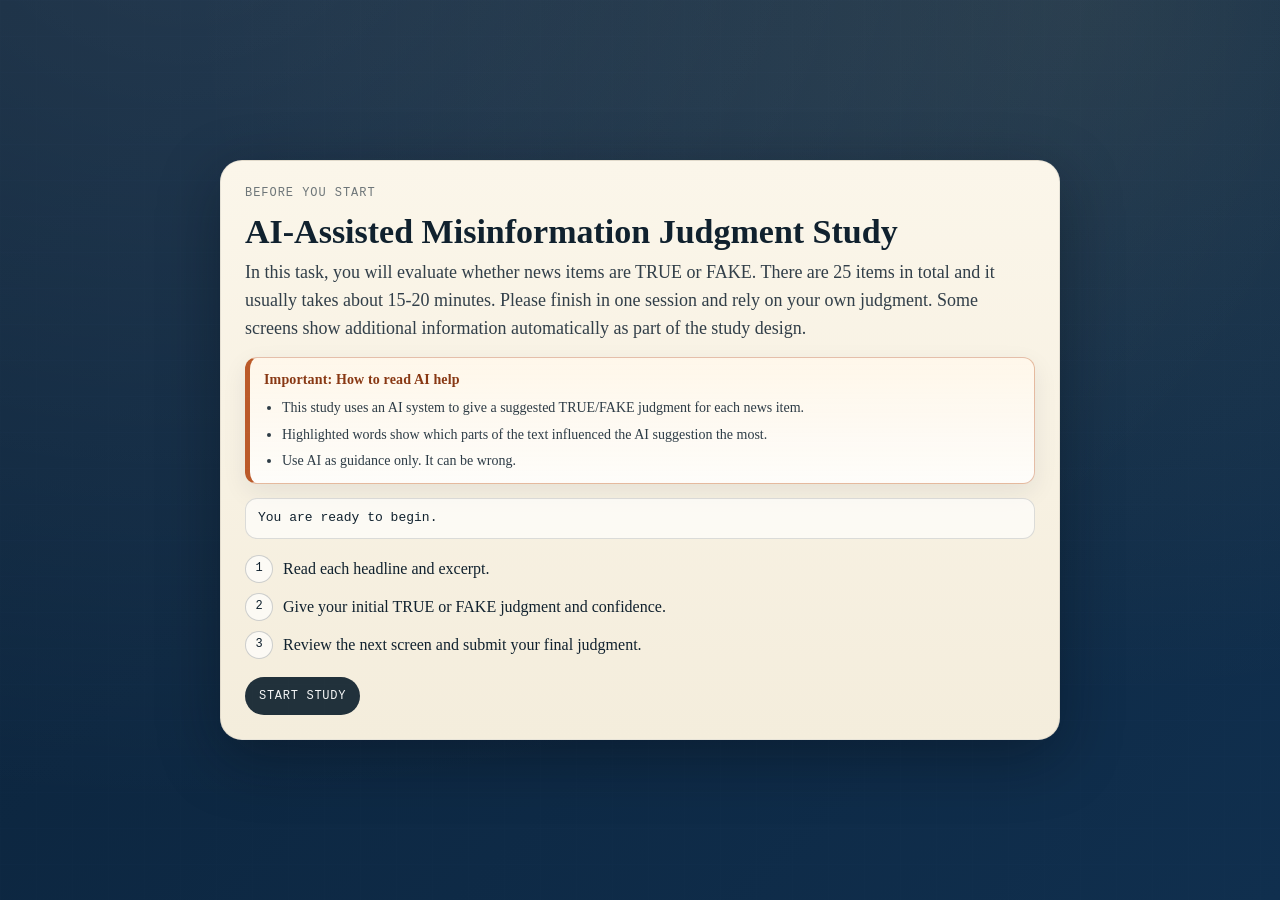
<file: list1.html>
<!doctype html>
<html lang="en">
  <head>
    <meta charset="utf-8" />
    <meta name="viewport" content="width=device-width, initial-scale=1" />
    <meta http-equiv="refresh" content="0; url=./?list=1&mode=AUTO" />
    <title>List 1</title>
  </head>
  <body>
    <p>Redirecting to List 1. If this page does not redirect, open <a href="./?list=1&mode=AUTO">this link</a>.</p>
  </body>
  </html>
</file>
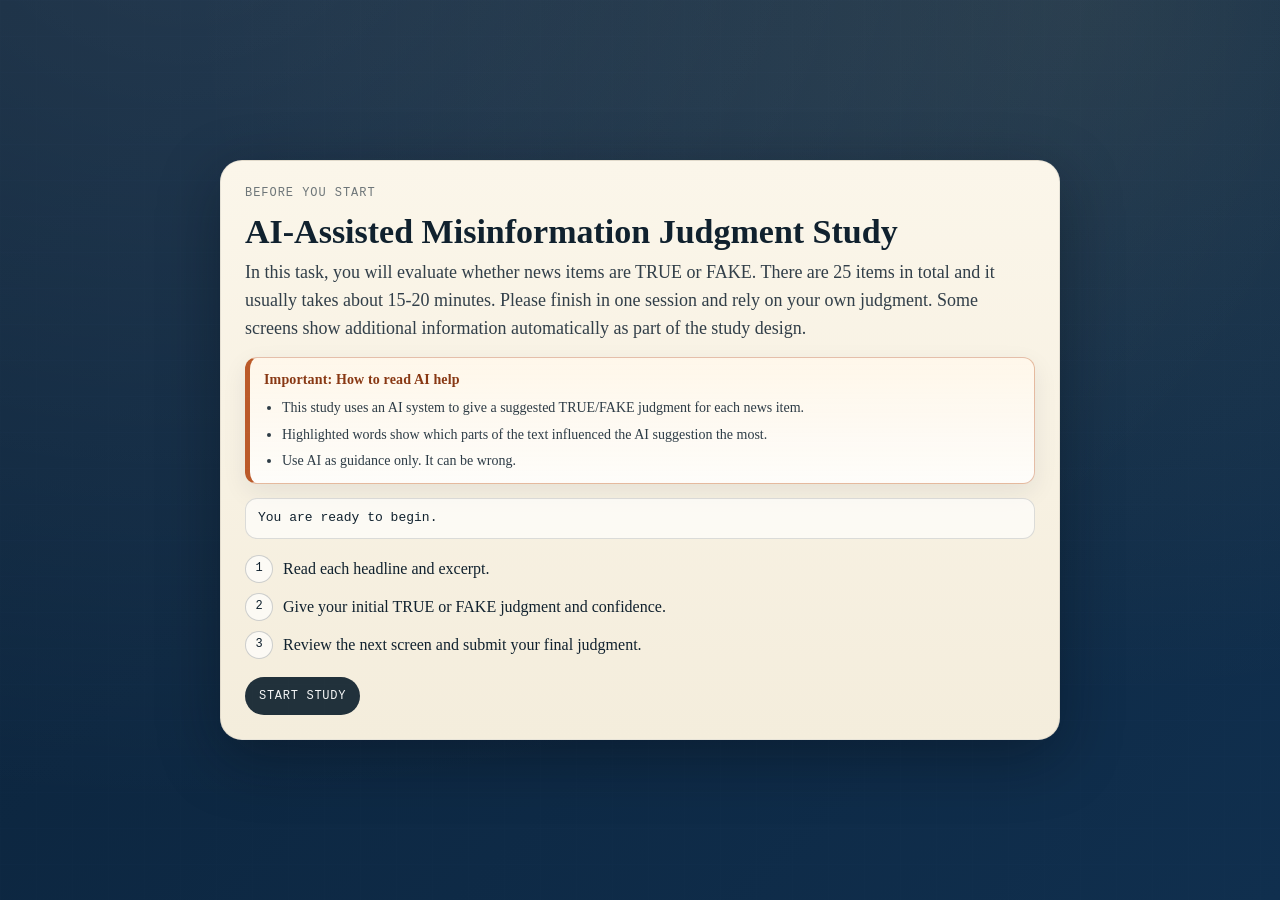
<file: list2.html>
<!doctype html>
<html lang="en">
  <head>
    <meta charset="utf-8" />
    <meta name="viewport" content="width=device-width, initial-scale=1" />
    <meta http-equiv="refresh" content="0; url=./?list=2&mode=AUTO" />
    <title>List 2</title>
  </head>
  <body>
    <p>Redirecting to List 2. If this page does not redirect, open <a href="./?list=2&mode=AUTO">this link</a>.</p>
  </body>
  </html>
</file>
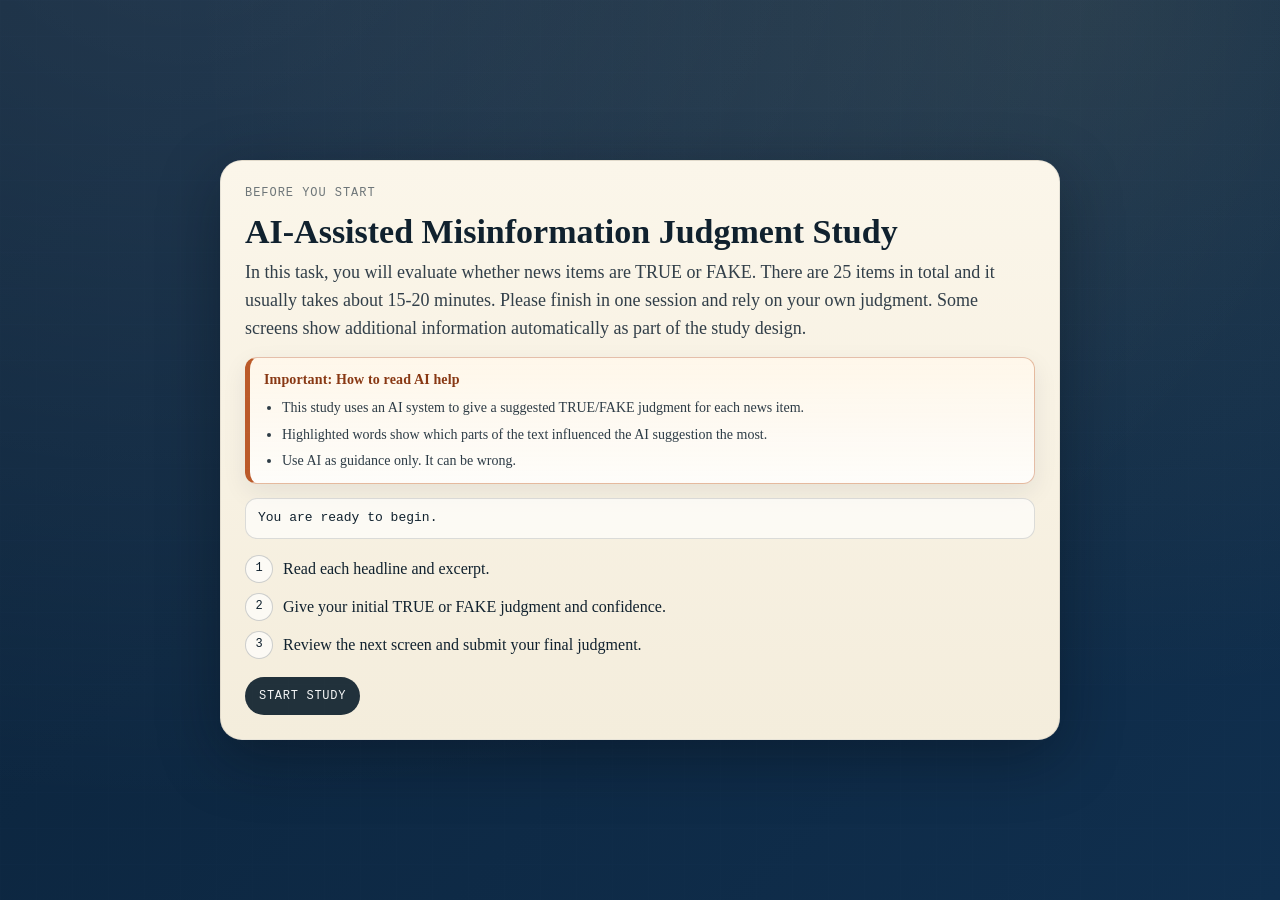
<file: list3.html>
<!doctype html>
<html lang="en">
  <head>
    <meta charset="utf-8" />
    <meta name="viewport" content="width=device-width, initial-scale=1" />
    <meta http-equiv="refresh" content="0; url=./?list=3&mode=AUTO" />
    <title>List 3</title>
  </head>
  <body>
    <p>Redirecting to List 3. If this page does not redirect, open <a href="./?list=3&mode=AUTO">this link</a>.</p>
  </body>
  </html>
</file>
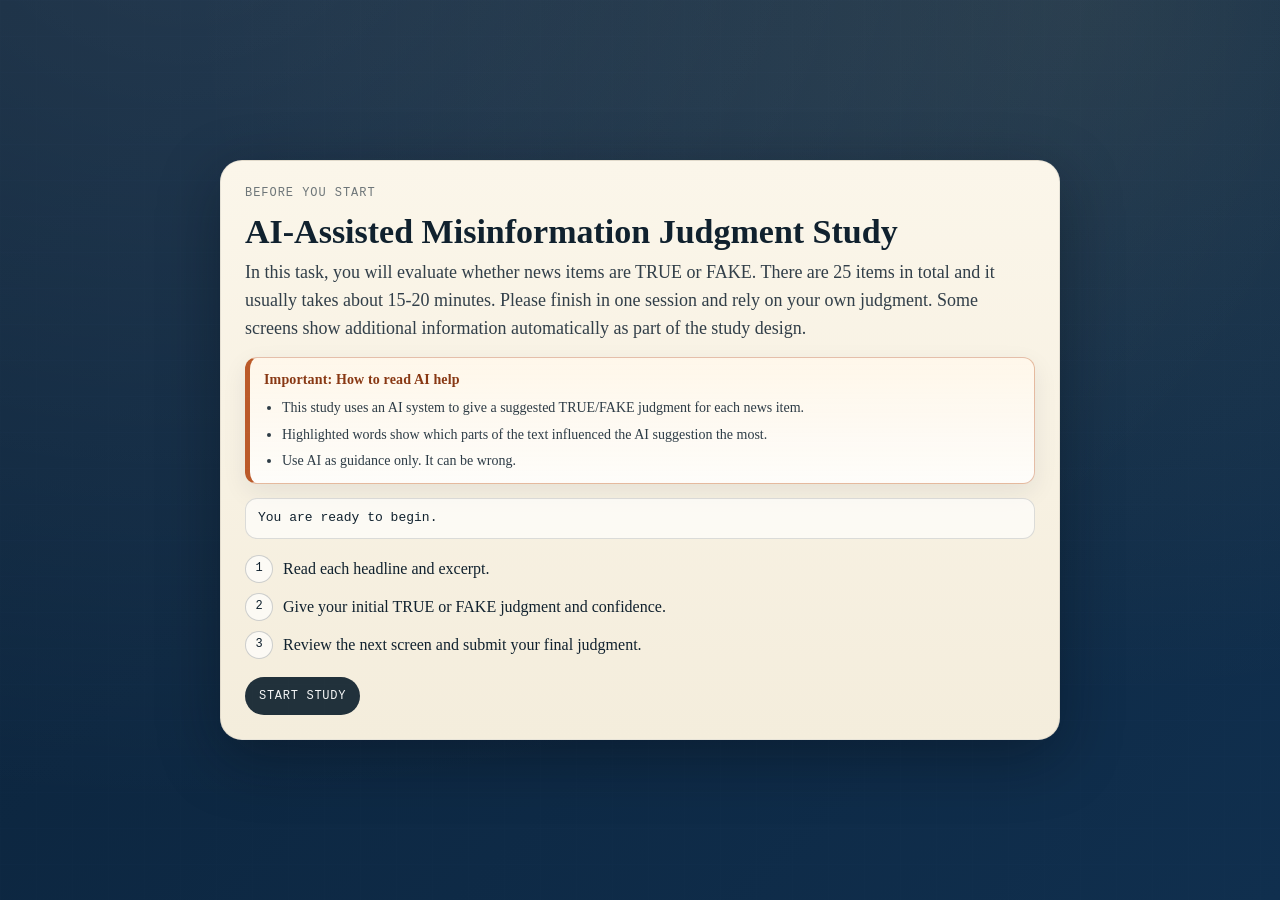
<file: list4.html>
<!doctype html>
<html lang="en">
  <head>
    <meta charset="utf-8" />
    <meta name="viewport" content="width=device-width, initial-scale=1" />
    <meta http-equiv="refresh" content="0; url=./?list=4&mode=AUTO" />
    <title>List 4</title>
  </head>
  <body>
    <p>Redirecting to List 4. If this page does not redirect, open <a href="./?list=4&mode=AUTO">this link</a>.</p>
  </body>
  </html>
</file>
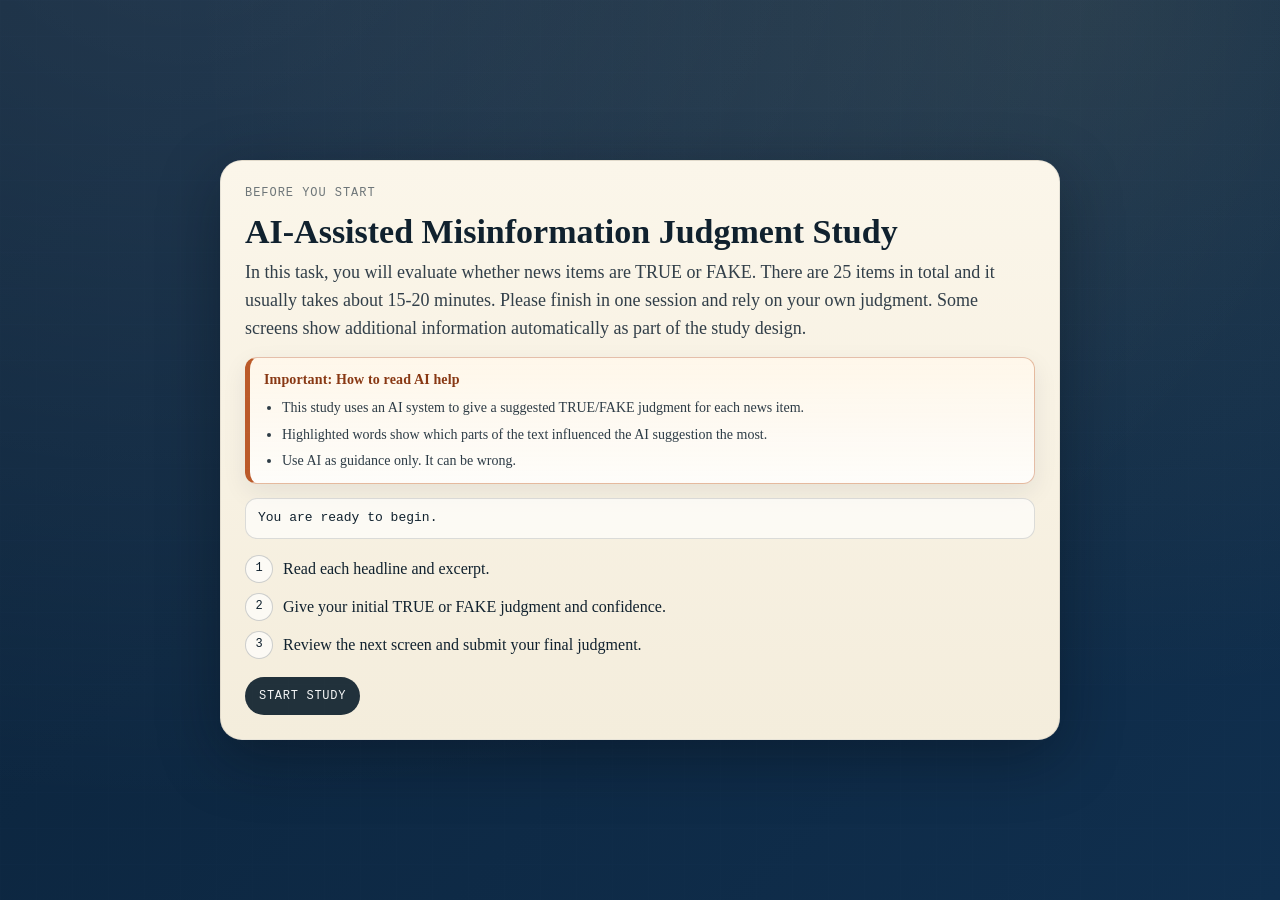
<file: list5.html>
<!doctype html>
<html lang="en">
  <head>
    <meta charset="utf-8" />
    <meta name="viewport" content="width=device-width, initial-scale=1" />
    <meta http-equiv="refresh" content="0; url=./?list=5&mode=AUTO" />
    <title>List 5</title>
  </head>
  <body>
    <p>Redirecting to List 5. If this page does not redirect, open <a href="./?list=5&mode=AUTO">this link</a>.</p>
  </body>
  </html>
</file>
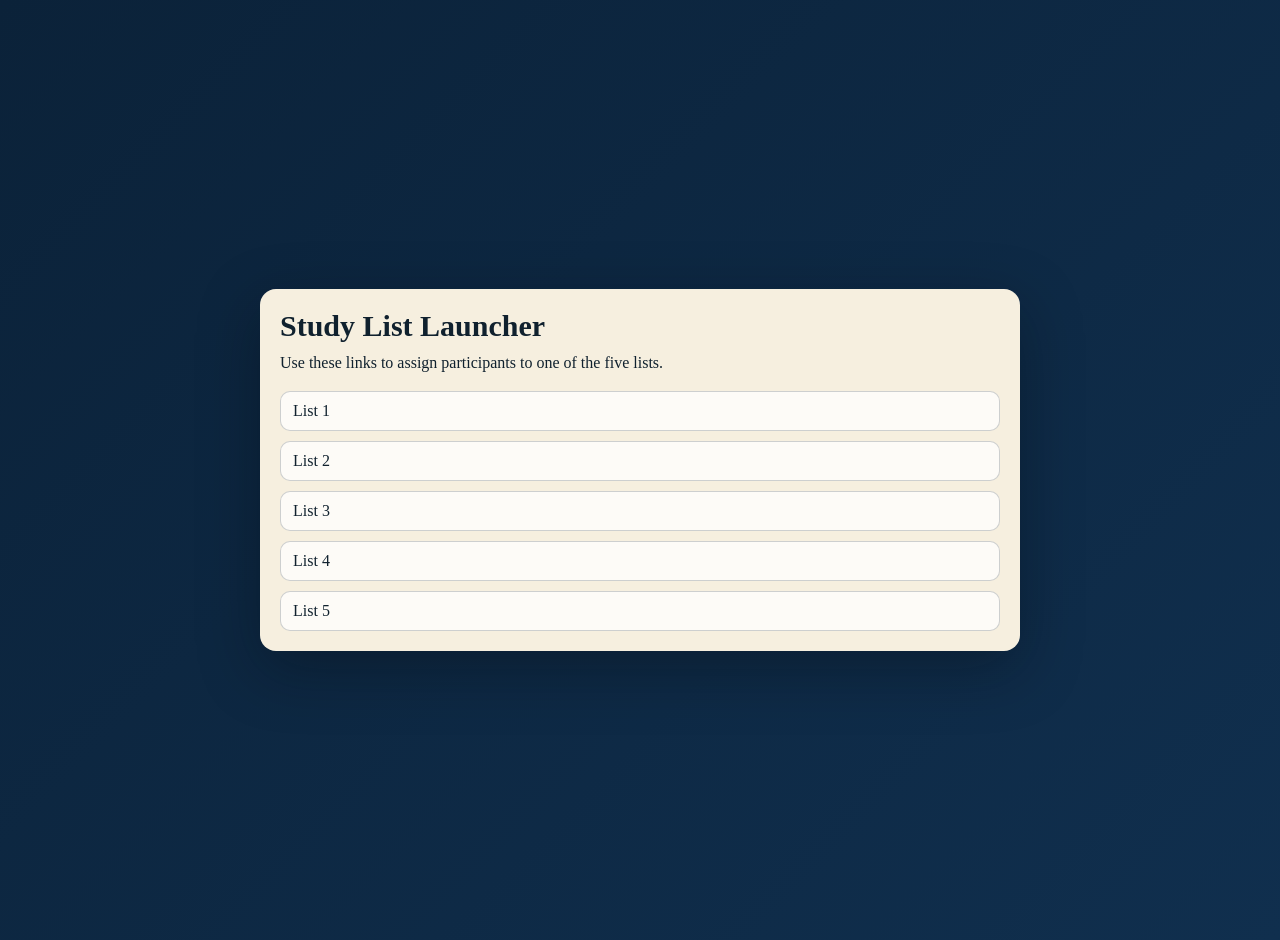
<file: lists.html>
<!doctype html>
<html lang="en">
  <head>
    <meta charset="utf-8" />
    <meta name="viewport" content="width=device-width, initial-scale=1" />
    <title>Study List Launcher</title>
    <style>
      body {
        margin: 0;
        font-family: Georgia, "Times New Roman", serif;
        background: linear-gradient(135deg, #0b2239, #102f4e);
        color: #10212e;
      }
      .wrap {
        min-height: 100vh;
        display: grid;
        place-items: center;
        padding: 20px;
      }
      .card {
        width: min(720px, 100%);
        background: #f6efdf;
        border-radius: 16px;
        padding: 20px;
        box-shadow: 0 18px 60px rgba(5, 12, 18, 0.35);
      }
      h1 {
        margin: 0 0 8px;
        font-size: 30px;
      }
      p {
        margin: 0 0 16px;
        line-height: 1.5;
      }
      .links {
        display: grid;
        gap: 10px;
      }
      a {
        display: block;
        text-decoration: none;
        border: 1px solid rgba(16, 33, 46, 0.2);
        border-radius: 10px;
        padding: 10px 12px;
        color: #10212e;
        background: rgba(255, 255, 255, 0.75);
      }
      a:hover {
        background: #ffffff;
      }
    </style>
  </head>
  <body>
    <main class="wrap">
      <section class="card">
        <h1>Study List Launcher</h1>
        <p>Use these links to assign participants to one of the five lists.</p>
        <div class="links">
          <a href="./list1.html">List 1</a>
          <a href="./list2.html">List 2</a>
          <a href="./list3.html">List 3</a>
          <a href="./list4.html">List 4</a>
          <a href="./list5.html">List 5</a>
        </div>
      </section>
    </main>
  </body>
</html>
</file>
